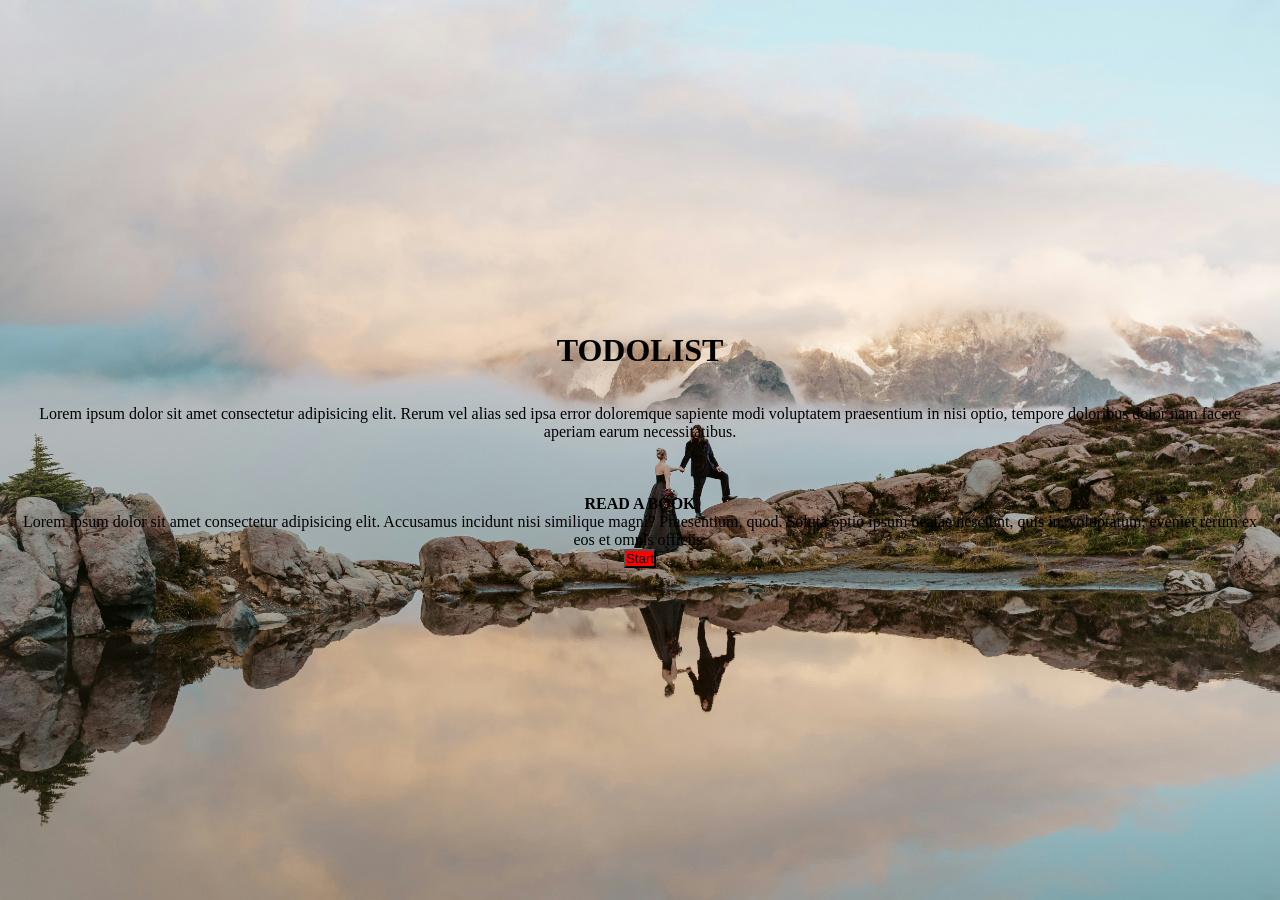
<file: Assighnment 1/task 1/index.html>
<!DOCTYPE html>
<html lang="en">
<head>
    <meta charset="UTF-8">
    <meta name="viewport" content="width=device-width, initial-scale=1.0">
    <title>Document</title>
    <link rel="stylesheet" href="style.css">
</head>
<body>
    <form class="main-cont"><h1 style="text-align: center;">TODOLIST</h1>
        <br>
        <br>
    <P style="text-align: center;">Lorem ipsum dolor sit amet consectetur adipisicing elit. Rerum vel alias sed ipsa error doloremque sapiente modi voluptatem praesentium in nisi optio,
         tempore doloribus dolor nam facere aperiam earum necessitatibus.</P>
        <br>
    <br>
    <br>
    <h4 style="text-align: center;">READ A BOOK</h4>
    <p style="text-align: center;">Lorem ipsum dolor sit amet consectetur adipisicing elit. Accusamus incidunt nisi similique magni? Praesentium, quod. Soluta optio ipsum beatae nesciunt,
         quis in, voluptatum, eveniet rerum ex eos et omnis officiis.</p>
         <button style="align-items: center ; background-color: red;">Start</button>

    </form>
</body>
</html>
</file>
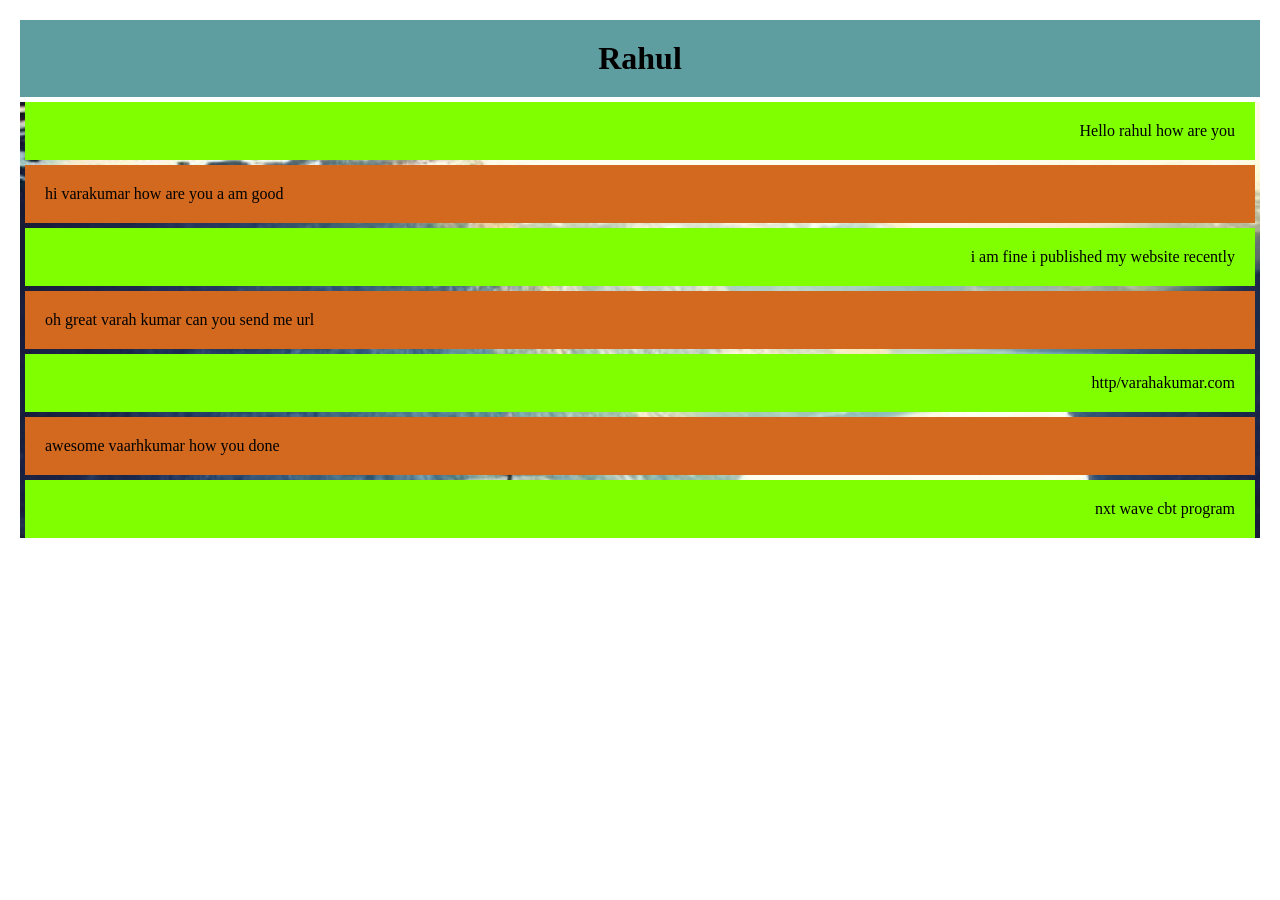
<file: Assignment 2/task 1/index.html>
<!DOCTYPE html>
<html lang="en">
<head>
    <meta charset="UTF-8">
    <meta name="viewport" content="width=device-width, initial-scale=1.0">
    <link rel="stylesheet" href="style.css">
    <title>Document</title>
</head>
<body>
    <div class="main-cont">
        <h1 style="text-align: center; padding: 20px; background-color: cadetblue;">Rahul</h1>
        
        <div class="containar">
            <div class="box-1">
            <p> Hello rahul how are you</p>
            </div>
            <div class="box-2">
                <p>hi varakumar how are you a am good</p>
            </div>
             <div class="box-1">
            <p> i am fine i published  my website recently</p>
            </div>
            <div class="box-2">
                <p>oh great varah kumar can you send me url</p>
            </div>
             <div class="box-1">
            <p> http/varahakumar.com</p>
            </div>
            <div class="box-2">
                <p>awesome vaarhkumar how you done</p>
            </div>
             <div class="box-1">
            <p> nxt wave cbt program</p>
            </div>
        </div>
    </div>
</body>
</html>
</file>
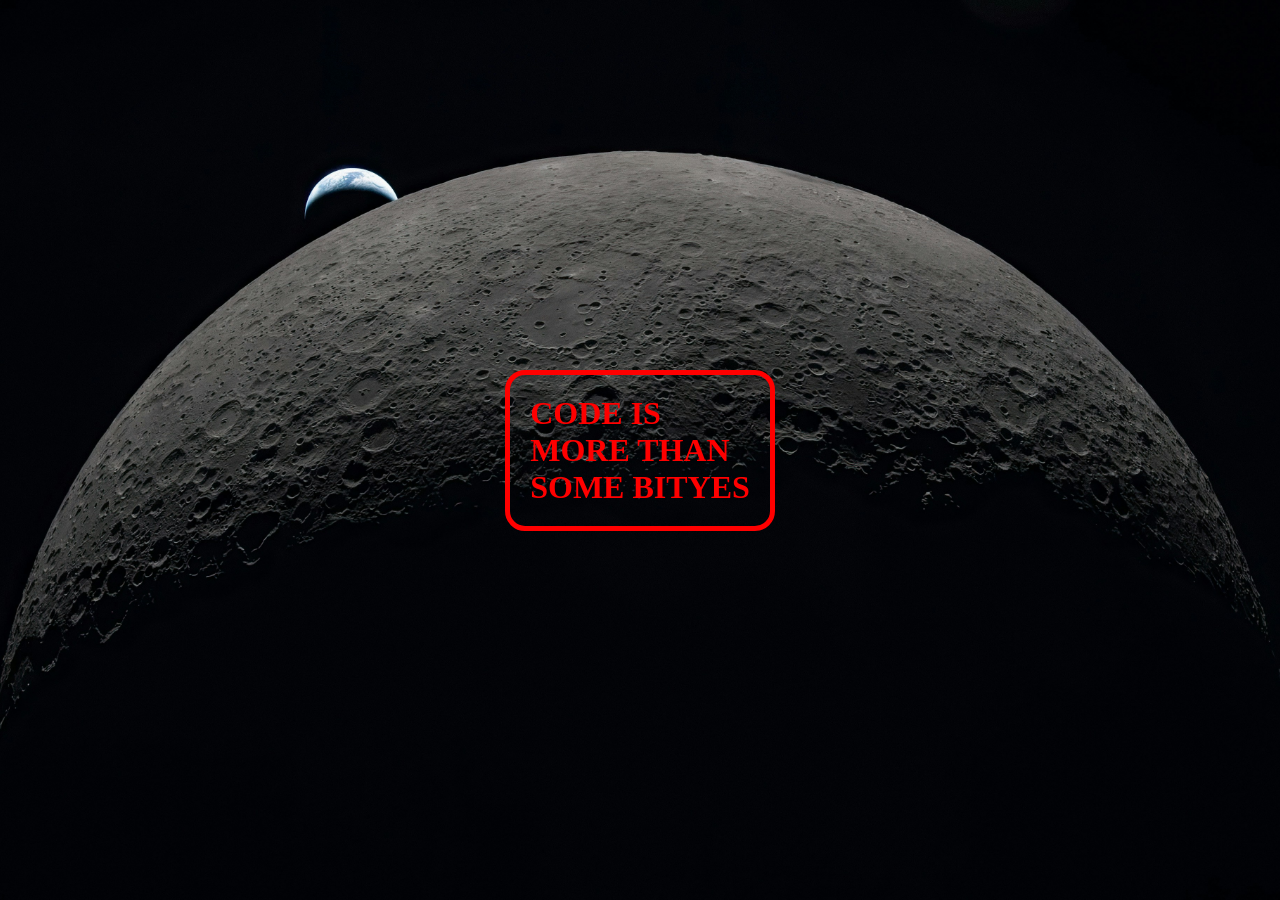
<file: Assignment 2/task 1/task 2/index.html>
<!DOCTYPE html>
<html lang="en">
<head>
    <meta charset="UTF-8">
    <meta name="viewport" content="width=device-width, initial-scale=1.0">
    <link rel="stylesheet" href="style.css">
    <title>Document</title>
</head>
<body>
    <div class="main-cont">
        <div class="container">
            <h1>CODE IS <br>MORE THAN<br> SOME BITYES</h1>
        </div>
    </div>
</body>
</html>
</file>
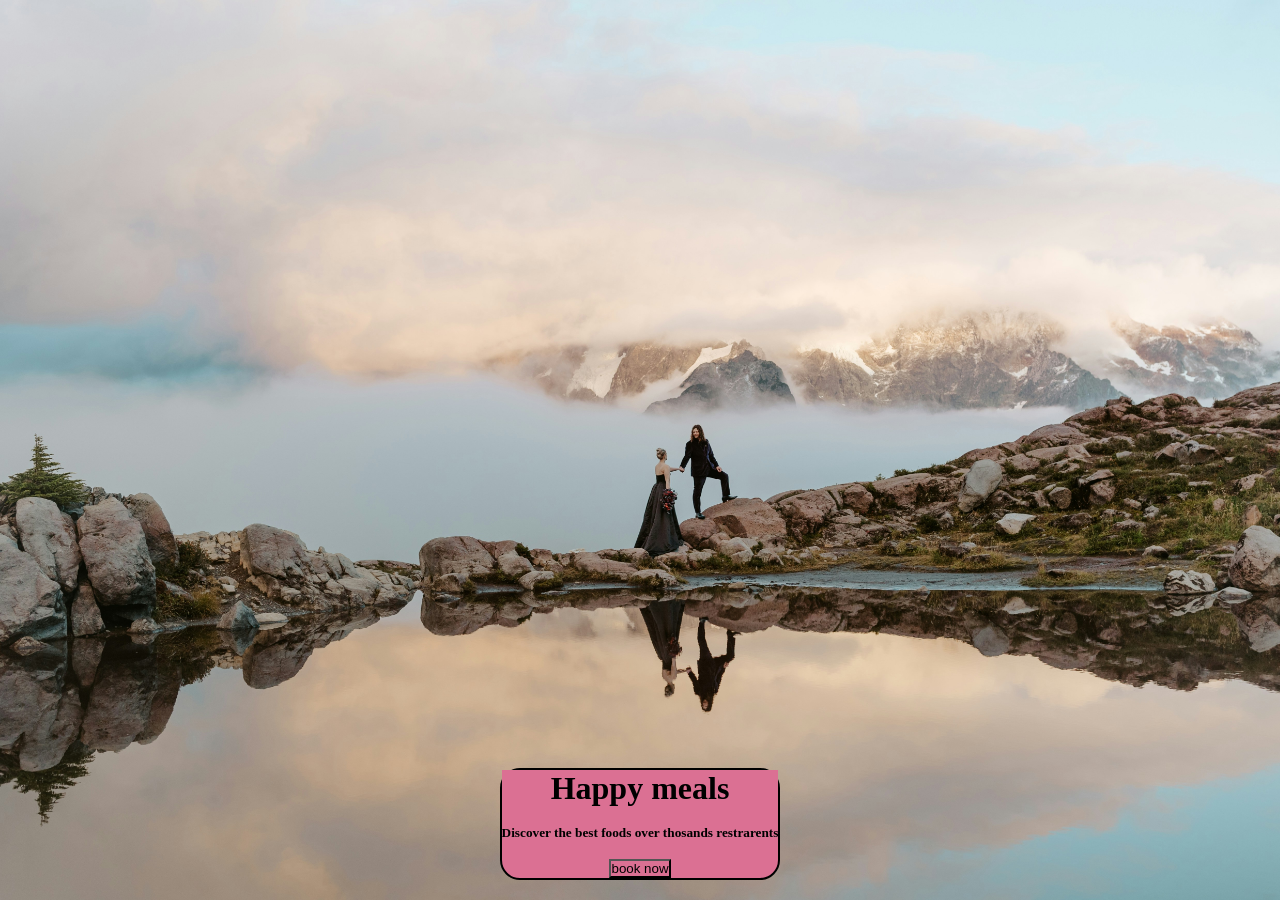
<file: Assignment 2/task 1/task 3/index.html>
<!DOCTYPE html>
<html lang="en">
<head>
    <meta charset="UTF-8">
    <meta name="viewport" content="width=device-width, initial-scale=1.0">
    <link rel="stylesheet" href="style.css">
    <title>Document</title>
</head>
<body>
    <div class="main-cont">
        <div class="box">
            <h1>Happy meals</h1>
            <br>
            <h5>Discover the best foods over thosands restrarents</h5>
            <br>
            <button>book now</button>
        </div>
    </div>
</body>
</html>
</file>
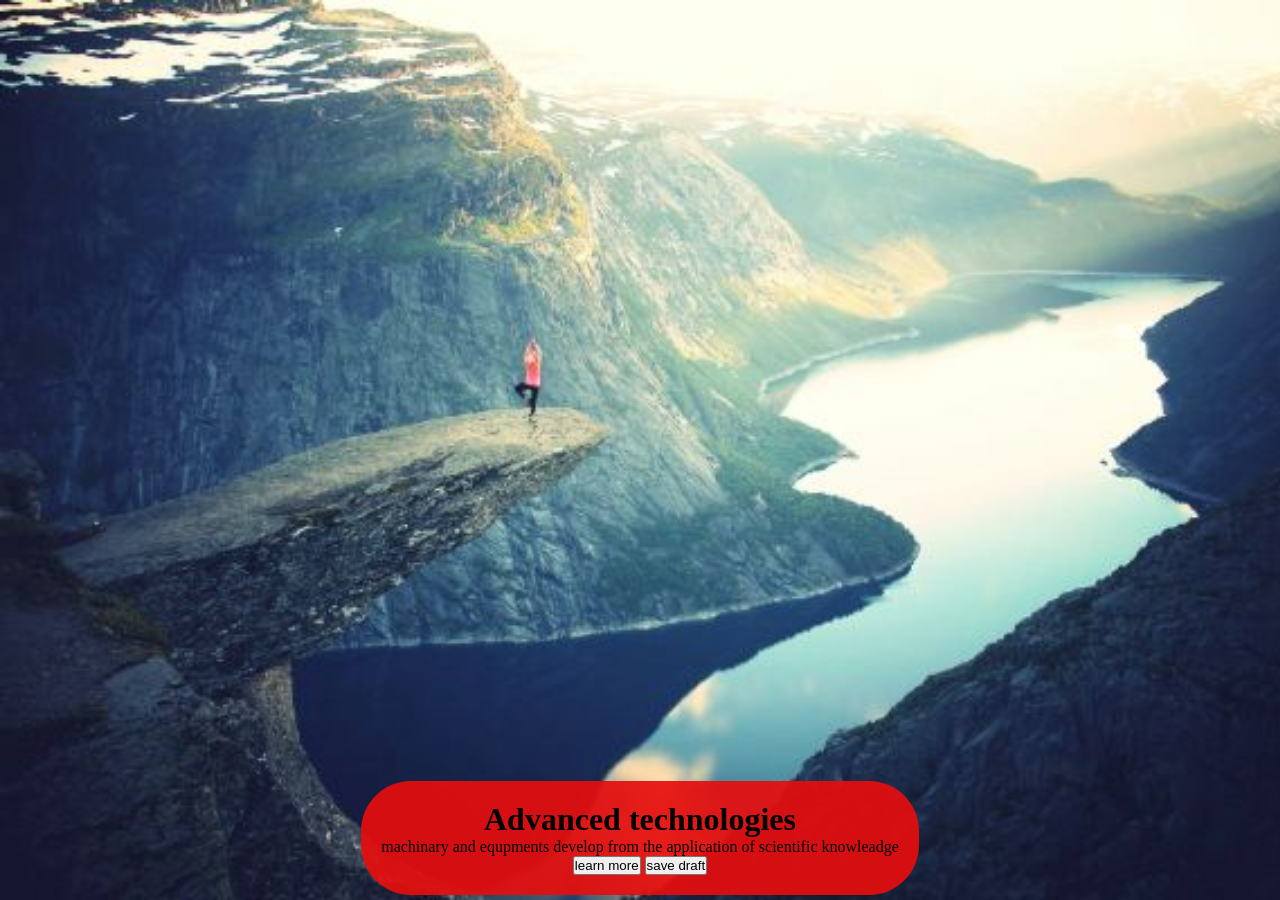
<file: Assignment 2/task 1/task 4/index.html>
<!DOCTYPE html>
<html lang="en">
<head>
    <meta charset="UTF-8">
    <meta name="viewport" content="width=device-width, initial-scale=1.0">
    <link rel="stylesheet" href="style.css">
    <title>Document</title>
</head>
<body>
    <div class="main-cont">
        <div class="containar">
            <h1>Advanced technologies</h1>
            <p>machinary and equpments develop from the application of scientific knowleadge</p>
        <button>learn more</button>
        <button>save draft</button>
        </div>
    </div>
</body>
</html>
</file>
<file: Assighnment 1/task 1/style.css>
*{
    padding:0;
    margin: 0;
    box-sizing: border-box;
    text-align: justify;
}
.main-cont{
   width: 100%;
   height: 100vh;
   display: flex;
   flex-direction: column;
   justify-content: center;
   align-items: center;

padding: 20px;
    background-image: url(/Assets/images/brianna-parks--bKIw_lc2xo-unsplash.jpg);
    background-size: cover;
}
</file>
<file: Assignment 2/task 1/style.css>
*{
    margin: 0;
    padding: 0;
    box-sizing: border-box;
     
}

.main-cont{
    padding: 20px;
}
.containar{
    background-image: url(/Assets/images/img_fjords.jpg);
    background-size: cover;
  
}

.box-1{
    text-align: right;
    margin: 5px;
    padding: 20px;
    background-color: chartreuse;
}
.box-2{
    text-align: left;
    margin: 5px;
    padding: 20px;
    background-color: chocolate;
}
</file>
<file: Assignment 2/task 1/task 2/style.css>
* {
  margin: 0;
  padding: 0;
  box-sizing: border-box;
}
body {
  background-image: url("/Assets/images/nasa-Y38PSLjc-Fg-unsplash.jpg");
  background-size: cover;
  background-position: center;
  background-repeat: no-repeat;
}

.main-cont {
  width: 100%;
  height: 100vh; 
  display: flex;
  justify-content: center;
  align-items: center;
}
h1{
  color: red;
  padding: 20px;
}
.container{
  border: 5px solid red;
  border-radius: 20px;
}
</file>
<file: Assignment 2/task 1/task 3/style.css>
*{
    margin: 0;
    padding: 0;
    box-sizing: border-box;
    background-color: palevioletred;
}
.main-cont{
    width: 100%;
    height: 100vh;
    background-image: url(/Assets/images/brianna-parks--bKIw_lc2xo-unsplash.jpg);
    background-size: cover;
    display: flex;
    justify-content: center;
    align-items: flex-end;
    padding: 20px;
    text-align: center;
}
.box{
    border: 2px solid black;
    box-sizing: content-box;
    border-radius: 20px;
}
</file>
<file: Assignment 2/task 1/task 4/style.css>
*{
    margin: 0;
    padding: 0;
    box-sizing: border-box;
}
.main-cont{
    width: 100%;
    height: 100vh;
    display: flex;
    justify-content: center;
    align-items: flex-end;
    background-image: url(/Assets/images/img_fjords.jpg);
    background-size: cover;
}
.containar{
    background-color: rgba(230, 14, 14, 0.916);
    justify-content: safe;
    text-align: center;
    margin: 5px;
    padding: 20px;
    border-radius: 50px;
}
</file>
